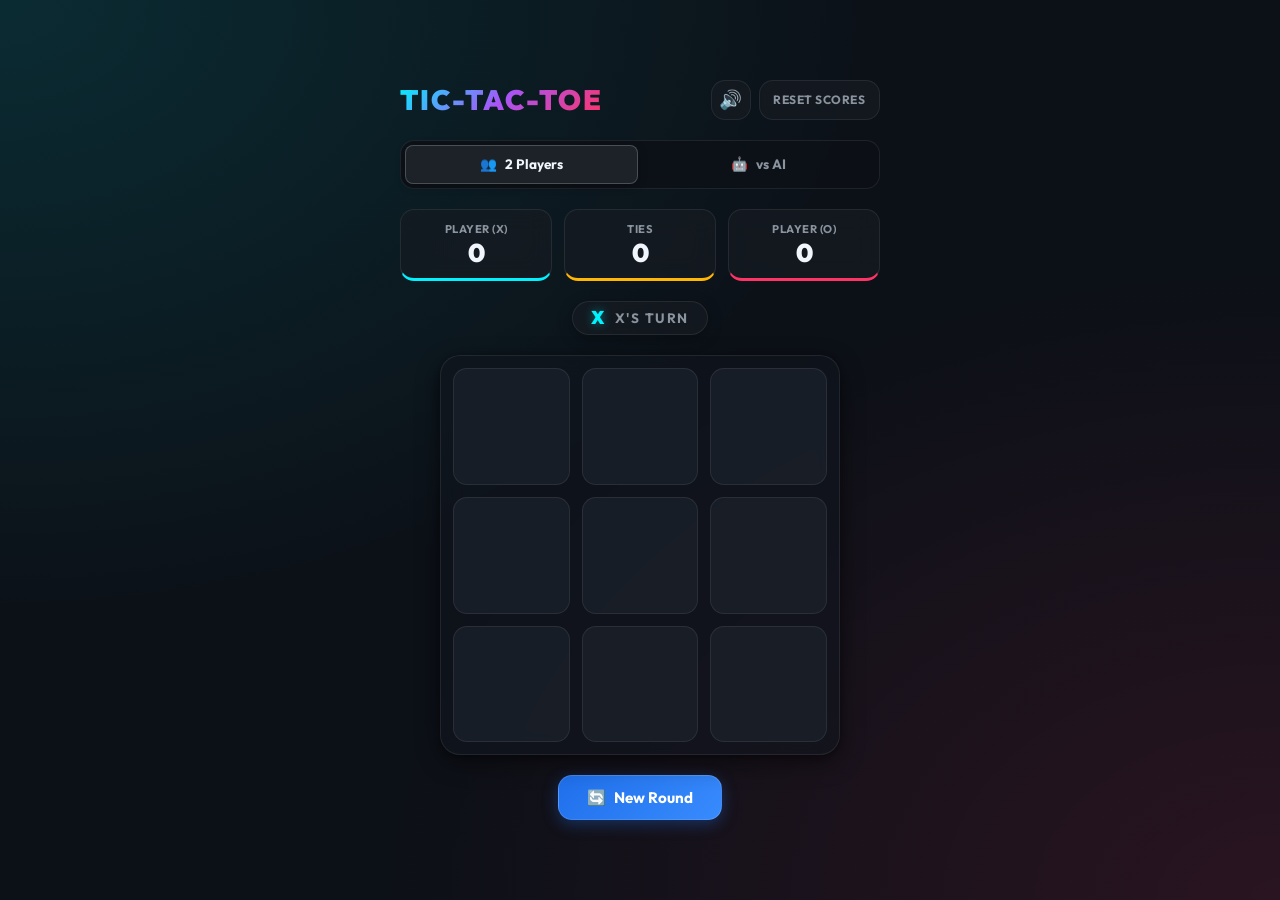
<file: index.html>
<!DOCTYPE html>
<html lang="en">
<head>
    <meta charset="UTF-8">
    <meta name="viewport" content="width=device-width, initial-scale=1.0">
    <title>Tic-Tac-Toe Pro</title>
    <!-- Google Fonts -->
    <link rel="preconnect" href="https://fonts.googleapis.com">
    <link rel="preconnect" href="https://fonts.gstatic.com" crossorigin>
    <link href="https://fonts.googleapis.com/css2?family=Outfit:wght@400;600;700;800;900&display=swap" rel="stylesheet">
    <link rel="stylesheet" href="style.css">
</head>
<body>
    <!-- Confetti Canvas Overlay -->
    <canvas id="confetti-canvas"></canvas>

    <div class="app-container">
        <!-- Header -->
        <header class="app-header">
            <h1 class="game-title">TIC-TAC-TOE</h1>
            <div class="header-actions">
                <button id="sound-toggle-btn" class="icon-btn" title="Toggle Sound" aria-label="Toggle Sound">
                    <span id="sound-icon">🔊</span>
                </button>
                <button id="reset-scores-btn" class="secondary-btn" title="Reset all scores">
                    Reset Scores
                </button>
            </div>
        </header>

        <!-- Mode & Difficulty Selectors -->
        <section class="controls-panel">
            <div class="mode-selector">
                <button class="mode-btn active" data-mode="pvp">
                    <span class="btn-icon">👥</span> 2 Players
                </button>
                <button class="mode-btn" data-mode="ai">
                    <span class="btn-icon">🤖</span> vs AI
                </button>
            </div>

            <div id="difficulty-selector" class="difficulty-selector hidden">
                <span class="selector-label">AI Level:</span>
                <div class="diff-btn-group">
                    <button class="diff-btn" data-diff="easy">Easy</button>
                    <button class="diff-btn" data-diff="medium">Medium</button>
                    <button class="diff-btn active" data-diff="impossible">Impossible</button>
                </div>
            </div>
        </section>

        <!-- Scoreboard -->
        <section class="scoreboard">
            <div class="score-card player-x">
                <span class="player-label" id="label-x">PLAYER (X)</span>
                <span class="score-value" id="score-x">0</span>
            </div>
            <div class="score-card ties">
                <span class="player-label">TIES</span>
                <span class="score-value" id="score-ties">0</span>
            </div>
            <div class="score-card player-o">
                <span class="player-label" id="label-o">PLAYER (O)</span>
                <span class="score-value" id="score-o">0</span>
            </div>
        </section>

        <!-- Turn Indicator -->
        <div class="turn-indicator" id="turn-indicator">
            <span class="turn-badge" id="turn-badge">X</span>
            <span class="turn-text" id="turn-text">TURN</span>
        </div>

        <!-- 3x3 Game Board -->
        <main class="board-wrapper">
            <div class="game-board" id="game-board" role="grid" aria-label="Tic Tac Toe Board">
                <button class="box" data-index="0" aria-label="Cell 1"></button>
                <button class="box" data-index="1" aria-label="Cell 2"></button>
                <button class="box" data-index="2" aria-label="Cell 3"></button>
                <button class="box" data-index="3" aria-label="Cell 4"></button>
                <button class="box" data-index="4" aria-label="Cell 5"></button>
                <button class="box" data-index="5" aria-label="Cell 6"></button>
                <button class="box" data-index="6" aria-label="Cell 7"></button>
                <button class="box" data-index="7" aria-label="Cell 8"></button>
                <button class="box" data-index="8" aria-label="Cell 9"></button>
            </div>
        </main>

        <!-- Bottom Game Actions -->
        <footer class="game-footer">
            <button id="restart-round-btn" class="primary-btn">
                <span class="btn-icon">🔄</span> New Round
            </button>
        </footer>
    </div>

    <!-- Result Modal Overlay -->
    <div id="result-modal" class="modal-overlay hidden">
        <div class="modal-card">
            <div class="modal-icon" id="modal-icon">🏆</div>
            <h2 class="modal-title" id="modal-title">PLAYER X WON!</h2>
            <p class="modal-subtitle" id="modal-subtitle">Brilliant victory this round!</p>
            <div class="modal-actions">
                <button id="modal-next-btn" class="primary-btn modal-btn">Next Round</button>
            </div>
        </div>
    </div>

    <script src="tictactoe.js"></script>
</body>
</html>
</file>
<file: style.css>
:root {
    --bg-main: #0c1017;
    --bg-card: rgba(22, 27, 34, 0.75);
    --bg-card-hover: rgba(33, 38, 45, 0.85);
    --border-subtle: rgba(255, 255, 255, 0.08);
    --border-focus: rgba(255, 255, 255, 0.2);

    --color-x: #00f2fe;
    --color-x-glow: rgba(0, 242, 254, 0.45);
    --color-x-bg: rgba(0, 242, 254, 0.1);

    --color-o: #ff3366;
    --color-o-glow: rgba(255, 51, 102, 0.45);
    --color-o-bg: rgba(255, 51, 102, 0.1);

    --color-tie: #ffb703;
    --color-tie-glow: rgba(255, 183, 3, 0.4);

    --text-primary: #f0f6fc;
    --text-secondary: #8b949e;
    --text-muted: #484f58;

    --font-family: 'Outfit', -apple-system, BlinkMacSystemFont, 'Segoe UI', Roboto, sans-serif;
    --radius-sm: 8px;
    --radius-md: 14px;
    --radius-lg: 20px;
    --radius-full: 9999px;

    --shadow-card: 0 8px 24px rgba(0, 0, 0, 0.45), 0 2px 8px rgba(0, 0, 0, 0.3);
    --shadow-glow-x: 0 0 20px var(--color-x-glow);
    --shadow-glow-o: 0 0 20px var(--color-o-glow);
}

*, *::before, *::after {
    margin: 0;
    padding: 0;
    box-sizing: border-box;
}

body {
    font-family: var(--font-family);
    background-color: var(--bg-main);
    background-image: 
        radial-gradient(at 0% 0%, rgba(0, 242, 254, 0.12) 0px, transparent 50%),
        radial-gradient(at 100% 100%, rgba(255, 51, 102, 0.12) 0px, transparent 50%);
    background-attachment: fixed;
    color: var(--text-primary);
    min-height: 100vh;
    display: flex;
    justify-content: center;
    align-items: center;
    padding: 1.5rem 1rem;
    overflow-x: hidden;
}

/* Confetti Canvas */
#confetti-canvas {
    position: fixed;
    top: 0;
    left: 0;
    width: 100%;
    height: 100%;
    pointer-events: none;
    z-index: 100;
}

/* Main Container */
.app-container {
    width: 100%;
    max-width: 480px;
    display: flex;
    flex-direction: column;
    align-items: center;
    gap: 1.25rem;
    position: relative;
    z-index: 1;
}

/* Header */
.app-header {
    width: 100%;
    display: flex;
    justify-content: space-between;
    align-items: center;
}

.game-title {
    font-size: 1.75rem;
    font-weight: 900;
    letter-spacing: 2px;
    background: linear-gradient(135deg, var(--color-x) 0%, #a855f7 50%, var(--color-o) 100%);
    -webkit-background-clip: text;
    -webkit-text-fill-color: transparent;
    text-transform: uppercase;
}

.header-actions {
    display: flex;
    gap: 0.5rem;
    align-items: center;
}

.icon-btn {
    background: var(--bg-card);
    border: 1px solid var(--border-subtle);
    color: var(--text-primary);
    font-size: 1.15rem;
    width: 40px;
    height: 40px;
    border-radius: var(--radius-md);
    display: flex;
    align-items: center;
    justify-content: center;
    cursor: pointer;
    backdrop-filter: blur(8px);
    transition: all 0.2s ease;
}

.icon-btn:hover {
    background: var(--bg-card-hover);
    border-color: var(--border-focus);
    transform: translateY(-1px);
}

.secondary-btn {
    background: var(--bg-card);
    border: 1px solid var(--border-subtle);
    color: var(--text-secondary);
    font-family: inherit;
    font-size: 0.75rem;
    font-weight: 700;
    text-transform: uppercase;
    letter-spacing: 0.5px;
    padding: 0 0.85rem;
    height: 40px;
    border-radius: var(--radius-md);
    cursor: pointer;
    backdrop-filter: blur(8px);
    transition: all 0.2s ease;
}

.secondary-btn:hover {
    color: var(--text-primary);
    background: var(--bg-card-hover);
    border-color: var(--border-focus);
}

/* Controls Panel (Mode + Difficulty) */
.controls-panel {
    width: 100%;
    display: flex;
    flex-direction: column;
    gap: 0.65rem;
}

.mode-selector {
    display: grid;
    grid-template-columns: 1fr 1fr;
    background: rgba(13, 17, 23, 0.8);
    padding: 4px;
    border-radius: var(--radius-md);
    border: 1px solid var(--border-subtle);
    gap: 4px;
}

.mode-btn {
    display: flex;
    align-items: center;
    justify-content: center;
    gap: 0.5rem;
    padding: 0.6rem;
    background: transparent;
    border: none;
    border-radius: var(--radius-sm);
    color: var(--text-secondary);
    font-family: inherit;
    font-size: 0.85rem;
    font-weight: 700;
    cursor: pointer;
    transition: all 0.25s ease;
}

.mode-btn.active {
    background: var(--bg-card-hover);
    color: var(--text-primary);
    box-shadow: 0 2px 10px rgba(0, 0, 0, 0.3);
    border: 1px solid var(--border-focus);
}

.difficulty-selector {
    display: flex;
    align-items: center;
    justify-content: space-between;
    background: rgba(22, 27, 34, 0.5);
    padding: 0.4rem 0.65rem;
    border-radius: var(--radius-md);
    border: 1px solid var(--border-subtle);
    font-size: 0.8rem;
    transition: all 0.3s ease;
}

.difficulty-selector.hidden {
    display: none;
}

.selector-label {
    color: var(--text-secondary);
    font-weight: 600;
}

.diff-btn-group {
    display: flex;
    gap: 4px;
}

.diff-btn {
    background: transparent;
    border: 1px solid transparent;
    color: var(--text-secondary);
    padding: 0.25rem 0.65rem;
    border-radius: var(--radius-sm);
    font-family: inherit;
    font-size: 0.75rem;
    font-weight: 700;
    cursor: pointer;
    transition: all 0.2s ease;
}

.diff-btn:hover {
    color: var(--text-primary);
}

.diff-btn.active {
    background: rgba(255, 255, 255, 0.1);
    border-color: var(--border-focus);
    color: var(--color-x);
}

/* Scoreboard */
.scoreboard {
    width: 100%;
    display: grid;
    grid-template-columns: 1fr 1fr 1fr;
    gap: 0.75rem;
}

.score-card {
    background: var(--bg-card);
    border: 1px solid var(--border-subtle);
    border-radius: var(--radius-md);
    padding: 0.75rem 0.5rem;
    display: flex;
    flex-direction: column;
    align-items: center;
    justify-content: center;
    backdrop-filter: blur(12px);
    transition: transform 0.2s ease, border-color 0.2s ease;
}

.score-card.player-x {
    border-bottom: 3px solid var(--color-x);
}

.score-card.ties {
    border-bottom: 3px solid var(--color-tie);
}

.score-card.player-o {
    border-bottom: 3px solid var(--color-o);
}

.player-label {
    font-size: 0.7rem;
    font-weight: 700;
    letter-spacing: 0.5px;
    color: var(--text-secondary);
    margin-bottom: 0.25rem;
    text-align: center;
    white-space: nowrap;
    overflow: hidden;
    text-overflow: ellipsis;
    max-width: 100%;
}

.score-value {
    font-size: 1.6rem;
    font-weight: 900;
    color: var(--text-primary);
    line-height: 1;
}

/* Turn Indicator */
.turn-indicator {
    display: inline-flex;
    align-items: center;
    gap: 0.65rem;
    background: var(--bg-card);
    border: 1px solid var(--border-subtle);
    padding: 0.45rem 1.15rem;
    border-radius: var(--radius-full);
    backdrop-filter: blur(10px);
    box-shadow: 0 4px 15px rgba(0, 0, 0, 0.25);
    transition: all 0.3s cubic-bezier(0.4, 0, 0.2, 1);
}

.turn-badge {
    font-size: 1.15rem;
    font-weight: 900;
    line-height: 1;
    transition: color 0.3s ease;
}

.turn-badge.turn-x {
    color: var(--color-x);
    text-shadow: 0 0 10px var(--color-x-glow);
}

.turn-badge.turn-o {
    color: var(--color-o);
    text-shadow: 0 0 10px var(--color-o-glow);
}

.turn-text {
    font-size: 0.85rem;
    font-weight: 700;
    letter-spacing: 1.5px;
    color: var(--text-secondary);
}

/* Board Wrapper & Game Board */
.board-wrapper {
    width: 100%;
    display: flex;
    justify-content: center;
}

.game-board {
    width: 100%;
    aspect-ratio: 1 / 1;
    max-width: 400px;
    display: grid;
    grid-template-columns: repeat(3, 1fr);
    grid-template-rows: repeat(3, 1fr);
    gap: 0.75rem;
    background: rgba(18, 23, 30, 0.6);
    padding: 0.75rem;
    border-radius: var(--radius-lg);
    border: 1px solid var(--border-subtle);
    box-shadow: var(--shadow-card);
    backdrop-filter: blur(12px);
}

/* Grid Boxes */
.box {
    background: rgba(26, 32, 42, 0.85);
    border: 1px solid var(--border-subtle);
    border-radius: var(--radius-md);
    font-family: var(--font-family);
    font-size: clamp(2.5rem, 8vmin, 4rem);
    font-weight: 900;
    display: flex;
    align-items: center;
    justify-content: center;
    cursor: pointer;
    outline: none;
    transition: all 0.2s cubic-bezier(0.2, 0.8, 0.2, 1);
    position: relative;
    user-select: none;
    -webkit-tap-highlight-color: transparent;
}

.box:hover:not(:disabled) {
    background: rgba(38, 47, 61, 0.95);
    border-color: var(--border-focus);
    transform: translateY(-2px);
    box-shadow: 0 6px 16px rgba(0, 0, 0, 0.3);
}

.box:active:not(:disabled) {
    transform: scale(0.96);
}

.box.x-cell {
    color: var(--color-x);
    text-shadow: 0 0 16px var(--color-x-glow);
    animation: popIn 0.25s cubic-bezier(0.175, 0.885, 0.32, 1.275);
}

.box.o-cell {
    color: var(--color-o);
    text-shadow: 0 0 16px var(--color-o-glow);
    animation: popIn 0.25s cubic-bezier(0.175, 0.885, 0.32, 1.275);
}

/* Hover ghost preview for empty tiles */
.game-board.hover-x .box:not(:disabled):hover::after {
    content: "X";
    color: rgba(0, 242, 254, 0.25);
    font-size: clamp(2.5rem, 8vmin, 4rem);
    font-weight: 900;
}

.game-board.hover-o .box:not(:disabled):hover::after {
    content: "O";
    color: rgba(255, 51, 102, 0.25);
    font-size: clamp(2.5rem, 8vmin, 4rem);
    font-weight: 900;
}

/* Winner tile highlight */
.box.winner-tile.x-cell {
    background: var(--color-x-bg) !important;
    border-color: var(--color-x) !important;
    box-shadow: 0 0 25px var(--color-x-glow) !important;
    animation: winPulse 1.2s infinite ease-in-out !important;
}

.box.winner-tile.o-cell {
    background: var(--color-o-bg) !important;
    border-color: var(--color-o) !important;
    box-shadow: 0 0 25px var(--color-o-glow) !important;
    animation: winPulse 1.2s infinite ease-in-out !important;
}

/* Footer / Action Buttons */
.game-footer {
    width: 100%;
    display: flex;
    justify-content: center;
}

.primary-btn {
    background: linear-gradient(135deg, #1f6feb 0%, #388bfd 100%);
    border: 1px solid rgba(255, 255, 255, 0.15);
    color: white;
    font-family: inherit;
    font-size: 0.95rem;
    font-weight: 700;
    padding: 0.75rem 1.75rem;
    border-radius: var(--radius-md);
    cursor: pointer;
    display: flex;
    align-items: center;
    gap: 0.5rem;
    box-shadow: 0 4px 15px rgba(31, 111, 235, 0.35);
    transition: all 0.2s ease;
}

.primary-btn:hover {
    background: linear-gradient(135deg, #388bfd 0%, #58a6ff 100%);
    transform: translateY(-2px);
    box-shadow: 0 6px 20px rgba(31, 111, 235, 0.5);
}

.primary-btn:active {
    transform: scale(0.97);
}

/* Modal Overlay */
.modal-overlay {
    position: fixed;
    top: 0;
    left: 0;
    width: 100%;
    height: 100%;
    background: rgba(8, 12, 18, 0.75);
    backdrop-filter: blur(8px);
    display: flex;
    align-items: center;
    justify-content: center;
    padding: 1rem;
    z-index: 90;
    transition: opacity 0.3s ease, visibility 0.3s ease;
}

.modal-overlay.hidden {
    opacity: 0;
    visibility: hidden;
    pointer-events: none;
}

.modal-card {
    background: rgba(22, 27, 34, 0.95);
    border: 1px solid var(--border-focus);
    box-shadow: 0 20px 40px rgba(0, 0, 0, 0.6);
    border-radius: var(--radius-lg);
    padding: 2.25rem 2rem;
    text-align: center;
    max-width: 360px;
    width: 100%;
    animation: modalPop 0.35s cubic-bezier(0.175, 0.885, 0.32, 1.275);
}

.modal-icon {
    font-size: 3.5rem;
    margin-bottom: 0.75rem;
    line-height: 1;
}

.modal-title {
    font-size: 1.6rem;
    font-weight: 900;
    margin-bottom: 0.5rem;
    letter-spacing: 0.5px;
}

.modal-subtitle {
    color: var(--text-secondary);
    font-size: 0.95rem;
    margin-bottom: 1.5rem;
}

.modal-btn {
    width: 100%;
    justify-content: center;
    padding: 0.85rem;
    font-size: 1rem;
}

/* Animations */
@keyframes popIn {
    0% {
        transform: scale(0.3);
        opacity: 0;
    }
    70% {
        transform: scale(1.15);
    }
    100% {
        transform: scale(1);
        opacity: 1;
    }
}

@keyframes winPulse {
    0%, 100% {
        transform: scale(1);
        filter: brightness(1);
    }
    50% {
        transform: scale(1.04);
        filter: brightness(1.2);
    }
}

@keyframes modalPop {
    0% {
        transform: scale(0.75) translateY(20px);
        opacity: 0;
    }
    100% {
        transform: scale(1) translateY(0);
        opacity: 1;
    }
}

/* Mobile Responsiveness */
@media (max-width: 480px) {
    .app-container {
        gap: 1rem;
    }

    .game-title {
        font-size: 1.4rem;
    }

    .game-board {
        gap: 0.5rem;
        padding: 0.5rem;
    }

    .score-value {
        font-size: 1.35rem;
    }

    .player-label {
        font-size: 0.65rem;
    }
}
</file>
